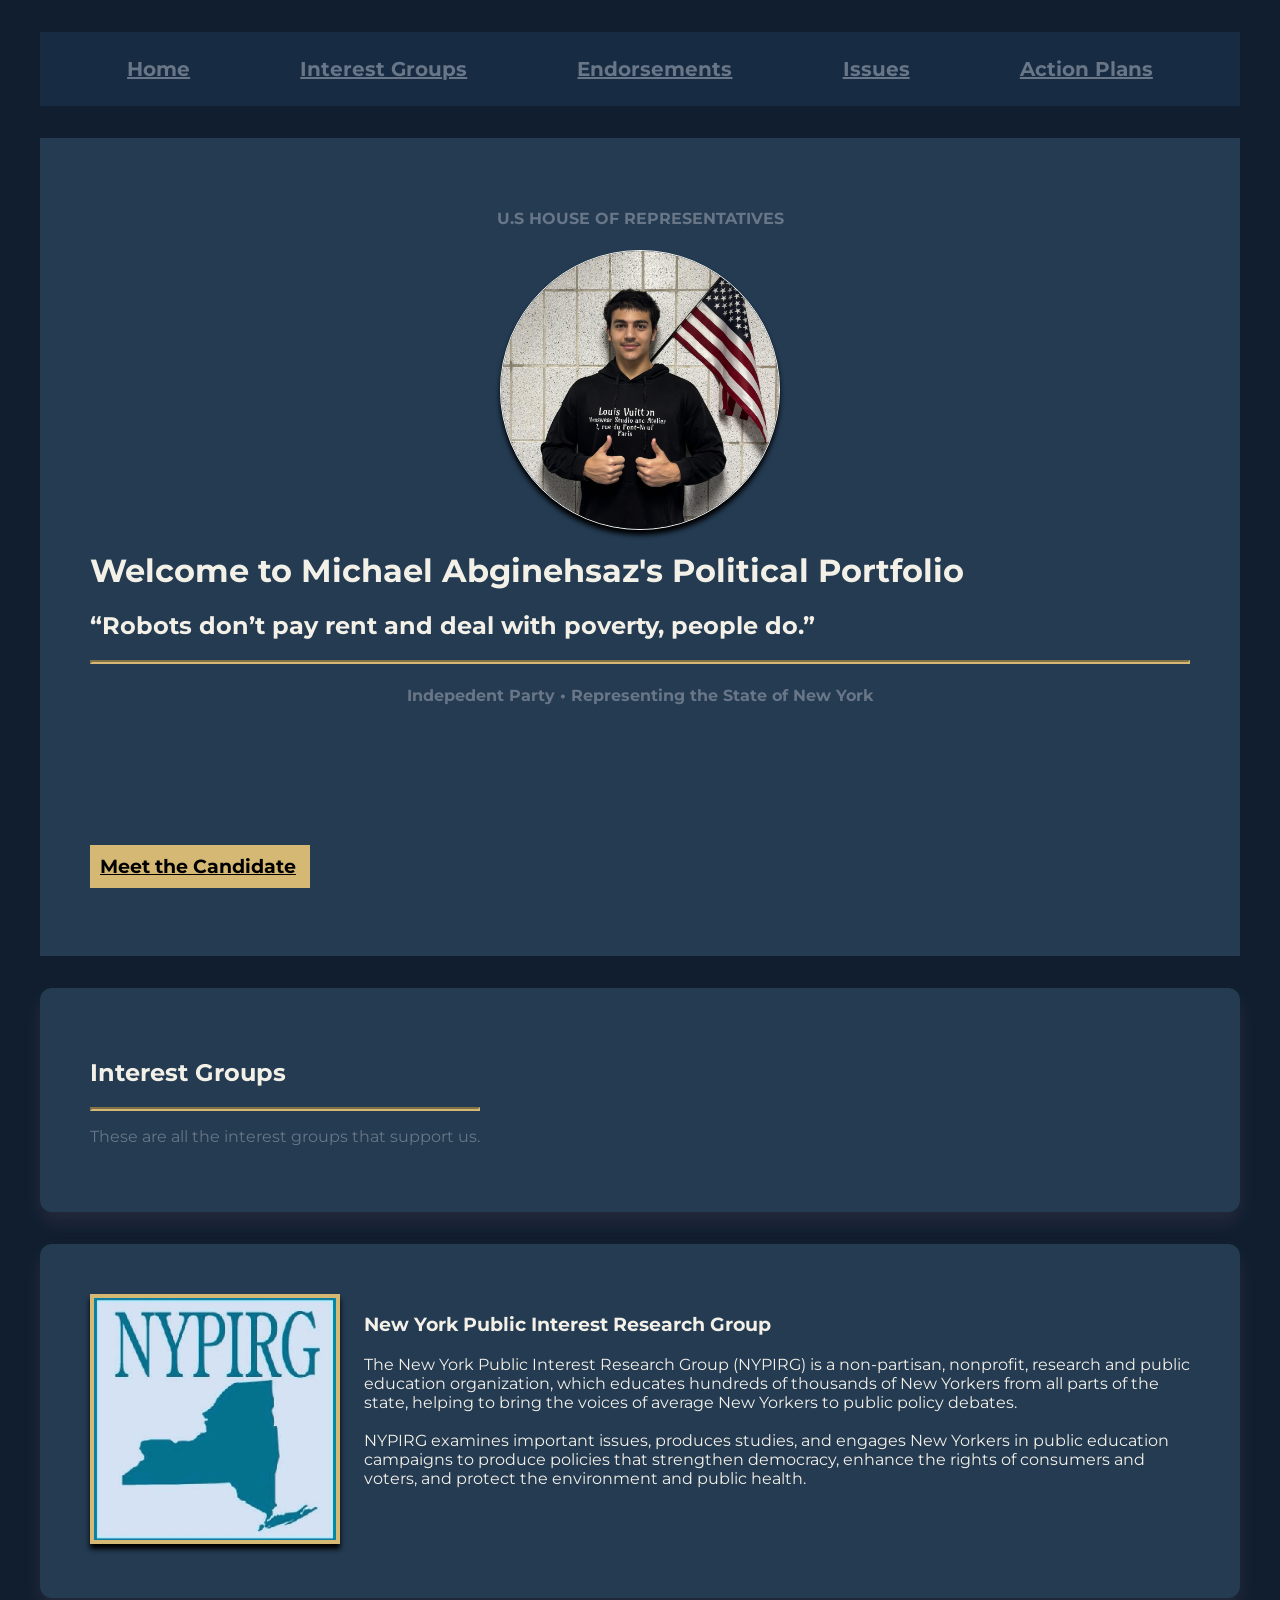
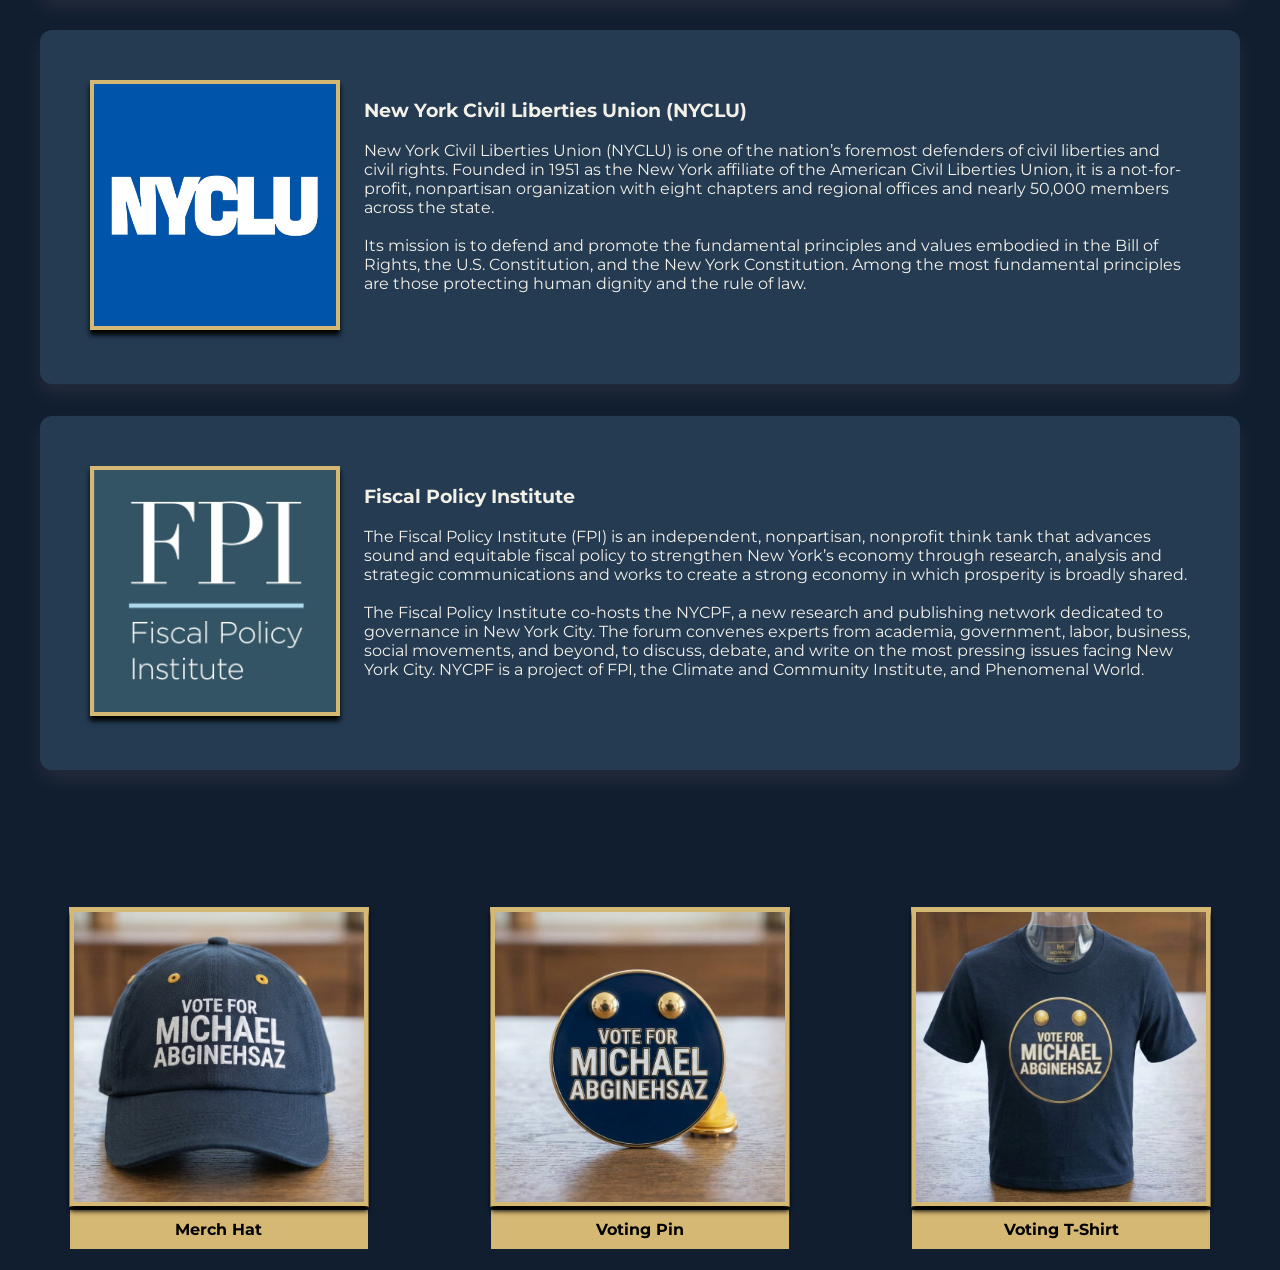
<file: index.html>
<!DOCTYPE html>
<html lang="en">
<head>
    <meta charset="UTF-8">
    <meta name="viewport" content="width=device-width, initial-scale=1.0">
    <title>Congressional Election Project</title>
    <!-- main css stylesheet-->

<link rel="stylesheet" href="main.css" />
<!--fonts-->
  <link rel="preconnect" href="https://fonts.googleapis.com" />
  <link rel="preconnect" href="https://fonts.gstatic.com" crossorigin />
  <link href="https://fonts.googleapis.com/css2?family=Montserrat:wght@300;400;700&display=swap" rel="stylesheet"/>
</head>
<body>
     

 <header>
    <nav class="navbar">
      
    

        <div class="flexc"><a href="index.html">Home</a></div> 
        <div class="flexc"><a href="#interests">Interest Groups</a></div>
        <div class="flexc"><a href="endorsements.html">Endorsements</a></div>
        <div class="flexc"><a href="issues.html">Issues</a></div>
        <div class="flexc"><a href="actionplans.html">Action Plans</a></div>
      

      
    </nav>

 </header>


<div class="main">
  
      <h4>U.S HOUSE OF REPRESENTATIVES</h4>
      <div class="bio">
  <img src="bio.jpg" alt="bioimg">
  </div>
        <h1>Welcome to Michael Abginehsaz's Political Portfolio</h1>
        <h2><b>“Robots don’t pay rent and deal with poverty, people do.”</b></h2>
  <hr>
  <h4>Indepedent Party • Representing the State of New York</h4>
  

      <div class="link">
          <h3 class="meet"><a href="aboutcandidate.html"> Meet the Candidate</a> </h3>

      </div>

</div>
    <!-- front porfolio div space 150px  --> 








    <section class="resource-card">
      <div class="project">

        <div class="reflection">
          <h2 id="interests">Interest Groups</h2>
          <hr>
          <p class="pp">
            These are all the interest groups that support us.
          </p>
        </div>
      </div>
    </section>
    <!--Interest groups ID 2nd on navbar-->

  <section class="resource-card">
      <div class="project">
        <a href="https://www.nypirg.org/">
        <img src="nypirg.gif" alt="nypirg" width="250" height="250">
        </a>

        <div class="reflection">
          <h3>New York Public Interest Research Group</h3>
          
          <p>
            The New York Public Interest Research Group (NYPIRG) is a non-partisan, nonprofit, research and public education organization, which educates hundreds of thousands of New Yorkers from all parts of the state, helping to bring the voices of average New Yorkers to public policy debates.
            <br>
            <br>

NYPIRG examines important issues, produces studies, and engages New Yorkers in public education campaigns  to produce policies that strengthen democracy, enhance the rights of consumers and voters, and protect the environment and public health.
          </p>
         
        </div>  
      </div>
    </section>

<!--Interest Group #2-->

  
    <section class="resource-card">
      <div class="project">
        <a href="https://www.nyclu.org/">
        <img src="nyclu.jpg" alt="nyclu" width="250" height="250">
        </a>

        <div class="reflection">
          <h3> New York Civil Liberties Union (NYCLU) </h3>
          
          <p>
             New York Civil Liberties Union (NYCLU) is one of the nation’s foremost defenders of civil liberties and civil rights. Founded in 1951 as the New York affiliate of the American Civil Liberties Union, it is a not-for-profit, nonpartisan organization with eight chapters and regional offices and nearly 50,000 members across the state.
            <br>
            <br>
Its mission is to defend and promote the fundamental principles and values embodied in the Bill of Rights, the U.S. Constitution, and the New York Constitution. Among the most fundamental principles are those protecting human dignity and the rule of law.

          </p>
         
        </div>  
      </div>
    </section>

<!--Interest Group #3-->

  <section class="resource-card">
      <div class="project">
        <a href="https://fiscalpolicy.org/">
        <img src="fpilogo.jpg" alt="FPI Logo" width="250" height="250">
        </a>

        <div class="reflection">
          <h3> Fiscal Policy Institute
 </h3>
          
          <p>
             The Fiscal Policy Institute (FPI) is an independent, nonpartisan, nonprofit think tank that advances sound and equitable fiscal policy to strengthen New York’s economy through research, analysis and strategic communications and works to create a strong economy in which prosperity is broadly shared.

<br>
            <br>

The Fiscal Policy Institute co-hosts the NYCPF, a new research and publishing network dedicated to governance in New York City. The forum convenes experts from academia, government, labor, business, social movements, and beyond, to discuss, debate, and write on the most pressing issues facing New York City. NYCPF is a project of FPI, the Climate and Community Institute, and Phenomenal World.


          </p>
         
        </div>  
      </div>
    </section>
  
<div class="gallery">

<div class="gallery-item">
  
    <img src="aihat.jpg" alt="Cinque Terre" width="700" height="500">
  <div class="desc"><strong>Merch Hat</strong></div>
</div>

<div class="gallery-item">
  
    <img src="realpins.jpg" alt="Forest" width="700" height="500">
  
  <div class="desc"><strong>Voting Pin</strong></div>
</div>

  
<div class="gallery-item">
  
    <img src="votepin.jpg" alt="Northern Lights" width="700" height="500">

  <div class="desc"><strong>Voting T-Shirt</strong></div>
  
</div>


  
</body>
</html>
</file>
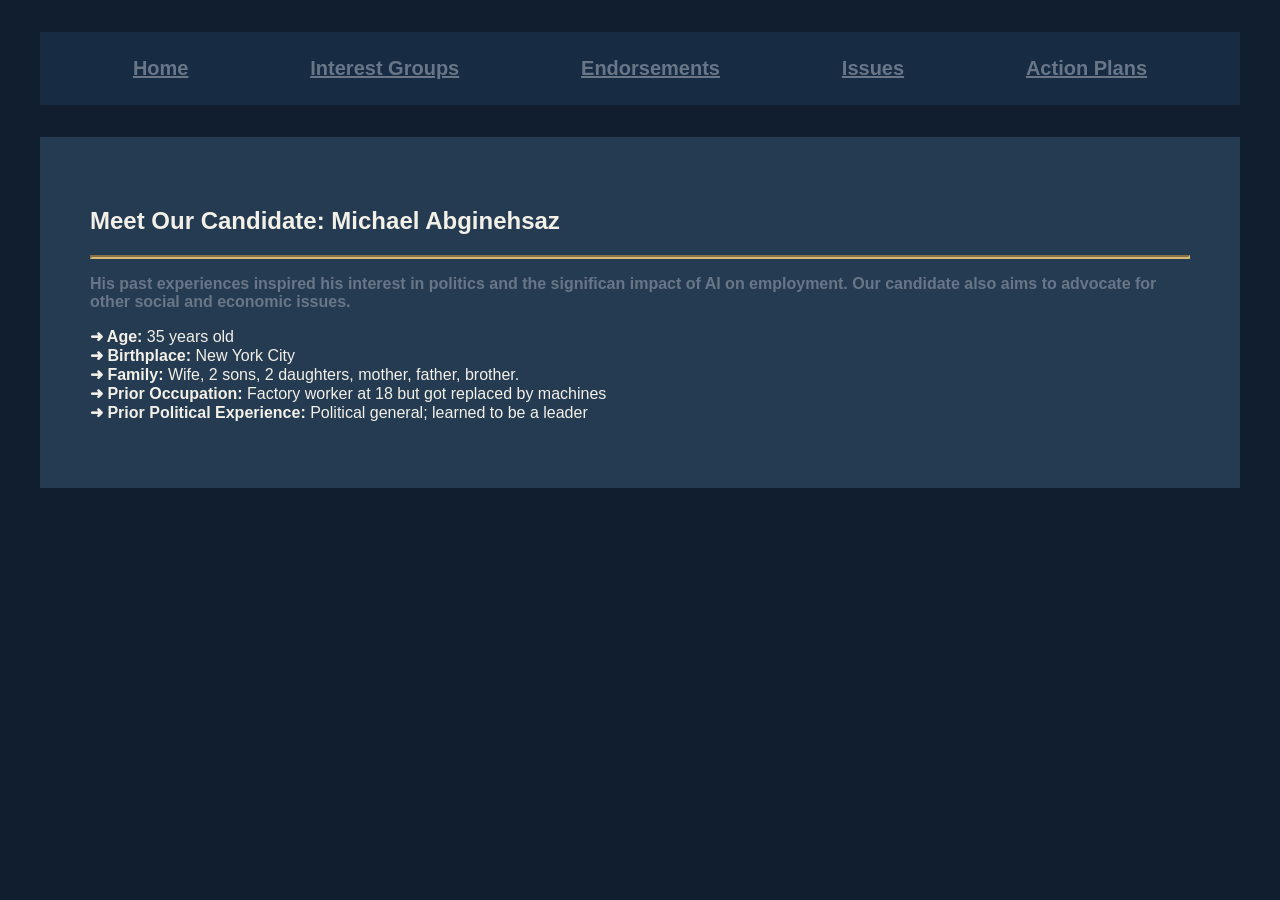
<file: aboutcandidate.html>
<!DOCTYPE html>
<html lang="en">
<head>
    <meta charset="UTF-8">
    <meta name="viewport" content="width=device-width, initial-scale=1.0">
    <link rel="stylesheet" href="aboutcandidate.css">
    <title>Document</title>
</head>
<body>
   <header>
    <nav class="navbar">
      
    

        <div class="flexc"><a href="index.html">Home</a></div> 
        <div class="flexc"><a href="index.html/#interests">Interest Groups</a></div>
        <div class="flexc"><a href="endorsements.html">Endorsements</a></div>
        <div class="flexc"><a href="issues.html">Issues</a></div>
        <div class="flexc"><a href="actionplans.html">Action Plans</a></div>

      

      
    </nav>

 </header>



<div class="main">
    <h2><b>Meet Our Candidate: Michael Abginehsaz</b></h2>

  <hr>
  <p class="grey">His past experiences inspired his interest in politics and the significan impact of AI on employment. Our candidate also aims to advocate for other social and economic issues.</p>
    <p>
        <li><b>➜ Age:</b> 35 years old </li>
        <li><b>➜ Birthplace:</b> New York City </li>
        <li><b>➜ Family:</b> Wife, 2 sons, 2 daughters, mother, father, brother.</li> 
        <li><b>➜ Prior Occupation: </b> Factory worker at 18 but got replaced by machines</li>
        <li><b>➜ Prior Political Experience:</b> Political general; learned to be a leader </li>
      
    </p>
</div>

    
</body>
</html>
</file>
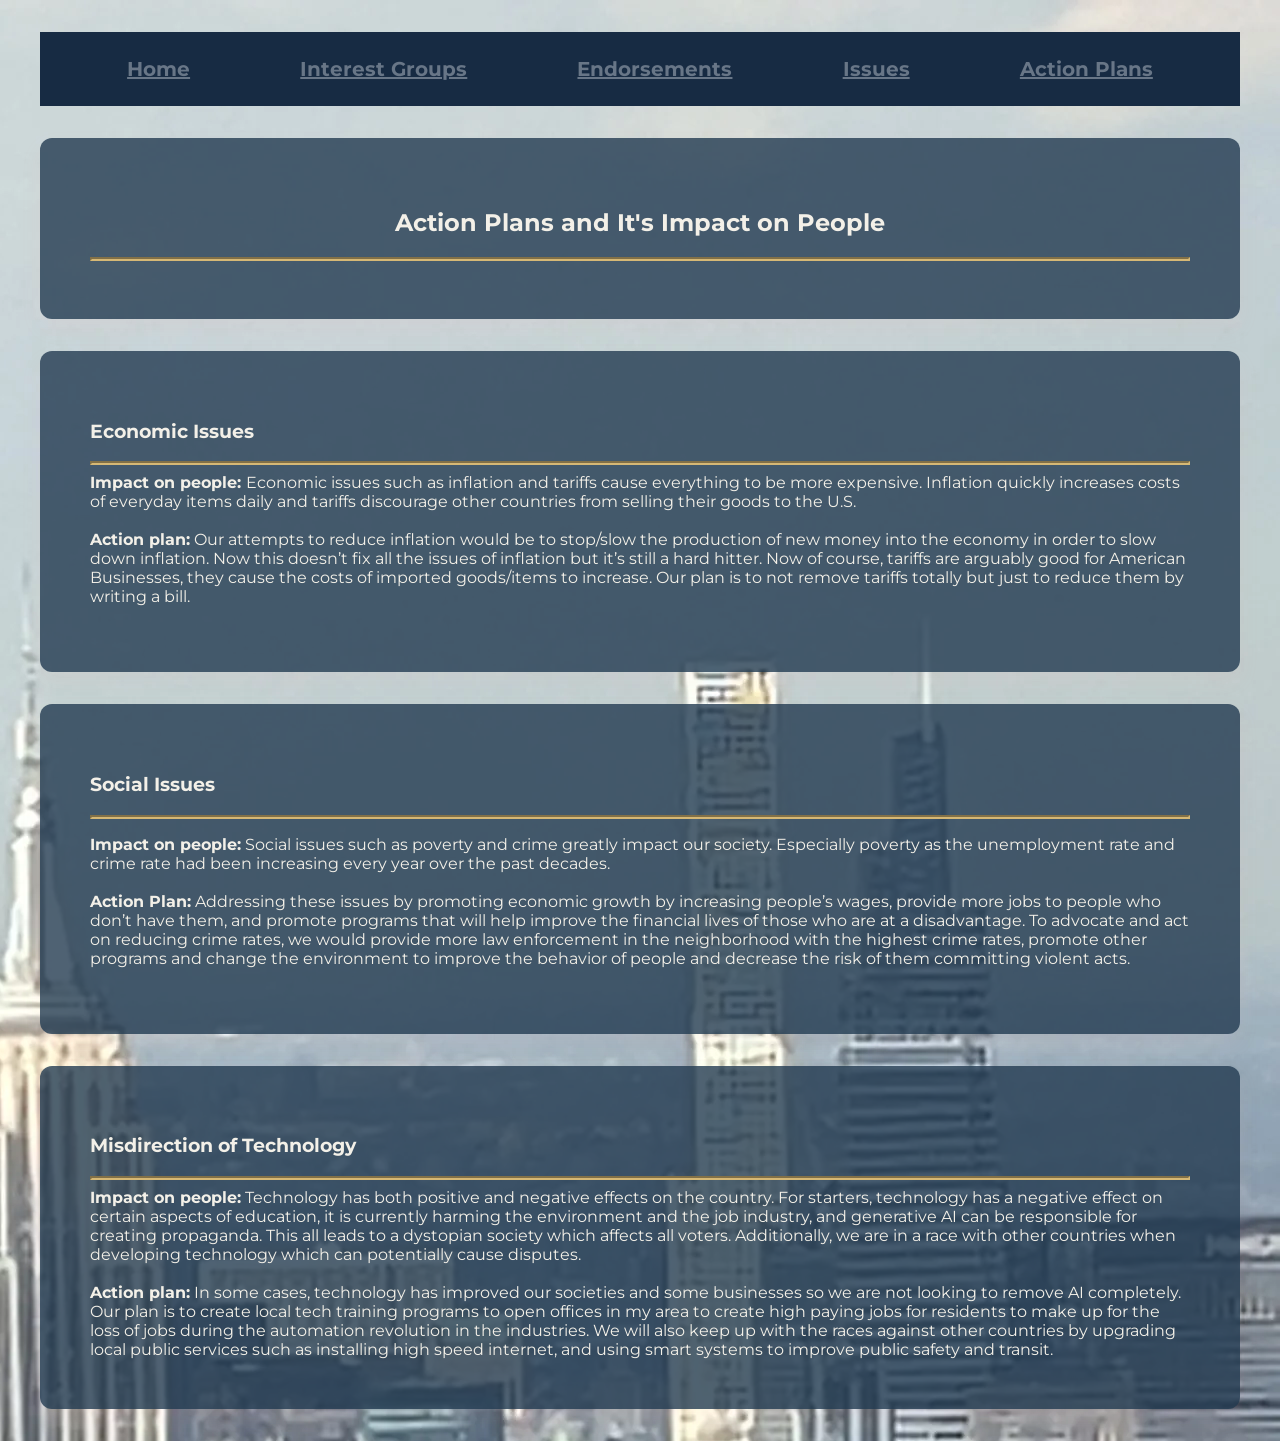
<file: actionplans.html>
<!DOCTYPE html>
<html lang="en">
<head>
    <meta charset="UTF-8">
    <meta name="viewport" content="width=device-width, initial-scale=1.0">
    <title>Congressional Election Project</title>
    <!-- main css stylesheet-->

<link rel="stylesheet" href="actionplans.css" />
<!--fonts-->
  <link rel="preconnect" href="https://fonts.googleapis.com" />
  <link rel="preconnect" href="https://fonts.gstatic.com" crossorigin />
  <link href="https://fonts.googleapis.com/css2?family=Montserrat:wght@300;400;700&display=swap" rel="stylesheet"/>
</head>
<body>
     

 <header>
    <nav class="navbar">
      
    

        <div class="flexc"><a href="index.html">Home</a></div> 
        <div class="flexc"><a href="#interests">Interest Groups</a></div>
        <div class="flexc"><a href="endorsements.html">Endorsements</a></div>
        <div class="flexc"><a href="issues.html">Issues</a></div>
        <div class="flexc"><a href="actionplans.html">Action Plans</a></div>
      

      
    </nav>

 </header>



<section class="resource-card">
      <div class="project">

        <div class="reflection">
          <h2 class="title">Action Plans and It's Impact on People</h2>
          <hr>
          
         

        </div>
      </div>
    </section>

  
   
  


<section class="resource-card">
      <div class="project">

        <div class="reflections">
       <p>
         <h3>Economic Issues</h3>
         <hr>
            
<strong> Impact on people: </strong>Economic issues such as inflation and tariffs cause everything to be more expensive. Inflation quickly increases costs of everyday items daily and tariffs discourage other countries from selling their goods to the U.S.
         <br>
         <br>
<strong>Action plan:</strong> Our attempts to reduce inflation would be to stop/slow the production of new money into the economy in order to slow down inflation. Now this doesn’t fix all the issues of inflation but it’s still a hard hitter. Now of course, tariffs are arguably good for American Businesses, they cause the costs of imported goods/items to increase. Our plan is to not remove tariffs totally but just to reduce them by writing a bill.
  

          </p>
  </div>  
      </div>
    </section>



          <section class="resource-card">
      <div class="project">

        <div class="reflections">
<h3>Social Issues</h3>
<hr>
          <p>
<strong>Impact on people:</strong>
Social issues such as poverty and crime greatly impact our society. Especially poverty as the unemployment rate and crime rate had been increasing every year over the past decades. 
            <br>
            <br>
            <strong>Action Plan:</strong>
Addressing these issues by promoting economic growth by increasing people’s wages, provide more jobs to people who don’t have them, and promote programs that will help improve the financial lives of those who are at a disadvantage. To advocate and act on reducing crime rates, we would provide more law enforcement in the neighborhood with the highest crime rates, promote other programs and change the environment to improve the behavior of people and decrease the risk of them committing violent acts. 
            
          </p>
        </div>  
      </div>
    </section>

 <section class="resource-card">
      <div class="project">

        <div class="reflections">
<h3>Misdirection of Technology</h3>
<hr>
<strong>Impact on people:</strong> Technology has both positive and negative effects on the country. For starters, technology has a negative effect on certain aspects of education, it is currently harming the environment and the job industry, and generative AI can be responsible for creating propaganda. This all leads to a dystopian society which affects all voters. Additionally, we are in a race with other countries when developing technology which can potentially cause disputes.
          <br>
          <br>
<strong>Action plan:</strong> In some cases, technology has improved our societies and some businesses so we are not looking to remove AI completely. Our plan is to create local tech training programs to open offices in my area to create high paying jobs for residents to make up for the loss of jobs during the automation revolution in the industries. We will also keep up with the races against other countries by upgrading local public services such as installing high speed internet, and using smart systems to improve public safety and transit.


          
        </div>  
      </div>
    </section>


  
  
</body>
</html>
</file>
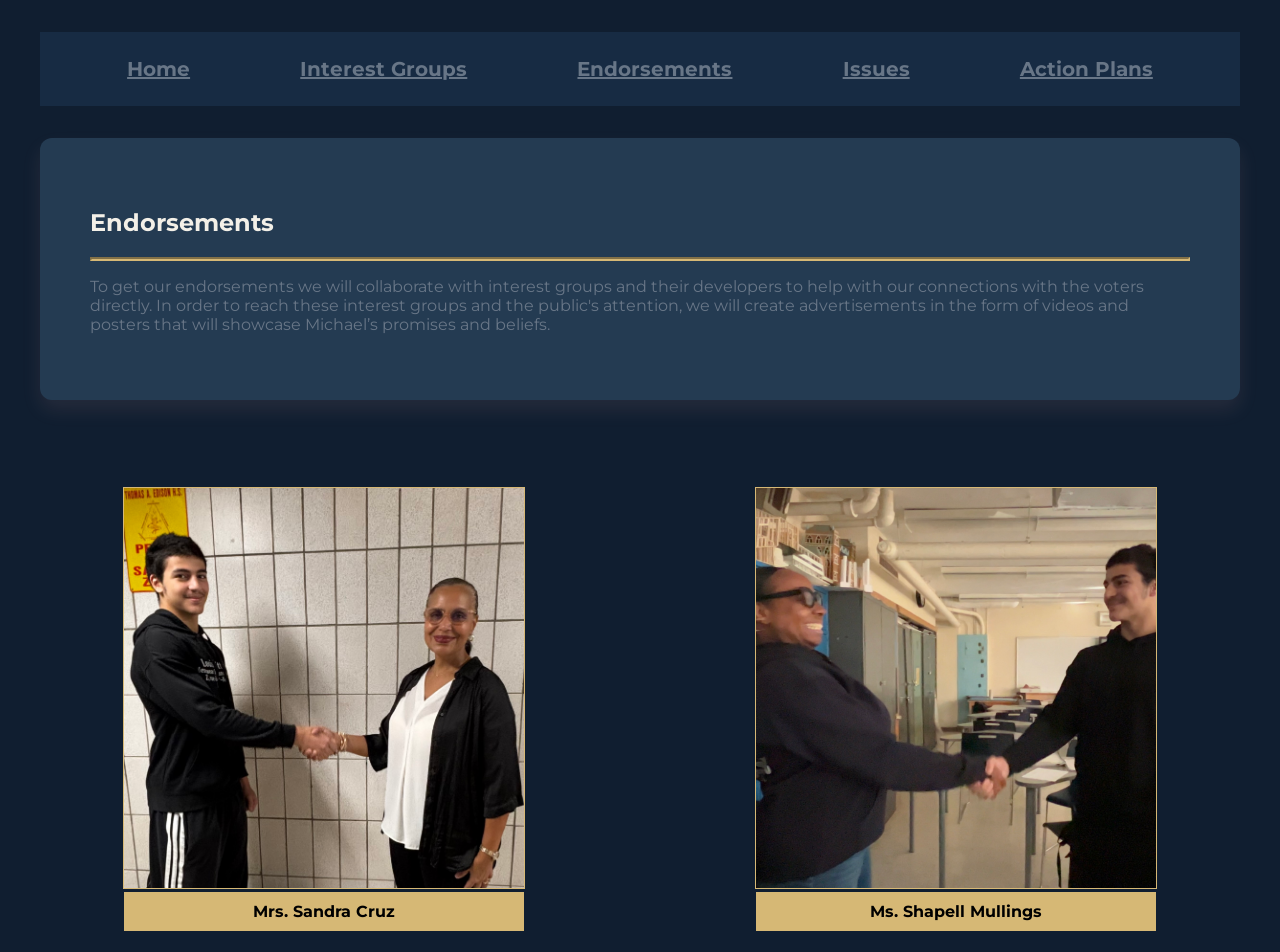
<file: endorsements.html>
<!DOCTYPE html>
<html lang="en">
<head>
    <meta charset="UTF-8">
    <meta name="viewport" content="width=device-width, initial-scale=1.0">
    <title>Congressional Election Project</title>
    <!-- main css stylesheet-->

<link rel="stylesheet" href="endorsements.css" />
<!--fonts-->
  <link rel="preconnect" href="https://fonts.googleapis.com" />
  <link rel="preconnect" href="https://fonts.gstatic.com" crossorigin />
  <link href="https://fonts.googleapis.com/css2?family=Montserrat:wght@300;400;700&display=swap" rel="stylesheet"/>
</head>
<body>
     

 <header>
    <nav class="navbar">
      
    

        <div class="flexc"><a href="index.html">Home</a></div> 
        <div class="flexc"><a href="#interests">Interest Groups</a></div>
        <div class="flexc"><a href="endorsements.html">Endorsements</a></div>
        <div class="flexc"><a href="issues.html">Issues</a></div>
        <div class="flexc"><a href="actionplans.html">Action Plans</a></div>
      

      
    </nav>

 </header>





    <section class="resource-card">
      <div class="project">

        <div class="reflection">
          <h2>Endorsements</h2>
          <hr>
          <p class="pp">
            To get our endorsements we will collaborate with interest groups and their developers to help with our connections with the voters directly. In order to reach these interest groups and the public's attention, we will create advertisements in the form of videos and posters that will showcase Michael’s promises and beliefs. 
          </p>
        </div>
      </div>
    </section>
    <!--Interest groups ID 2nd on navbar-->

  <div class="gallery">

<div class="gallery-item">
  
    <img src="sandracruz.jpg" alt="Cinque Terre" width="800" height="600">
  <div class="desc"><strong>Mrs. Sandra Cruz</strong></div>
</div>

<div class="gallery-item">
  
    <img src="image3.jpg" alt="Forest" width="800" height="600">
  
  <div class="desc"><strong>Ms. Shapell Mullings</strong></div>
</div>

  


</body>
</html>
</file>
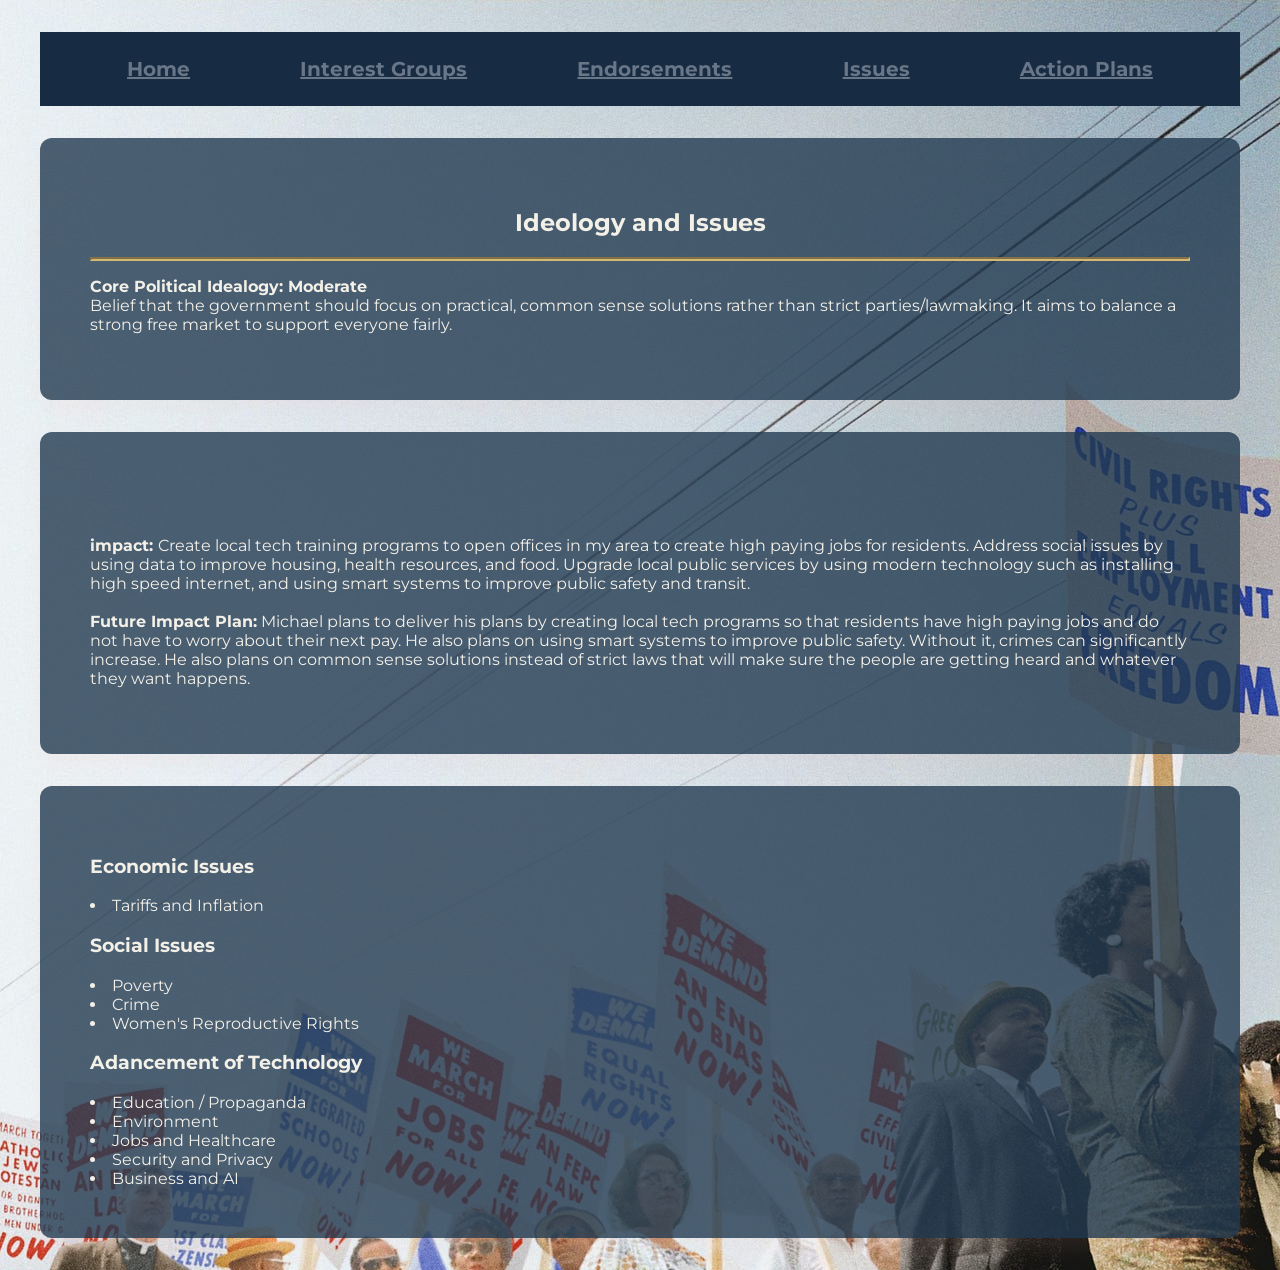
<file: issues.html>
<!DOCTYPE html>
<html lang="en">
<head>
    <meta charset="UTF-8">
    <meta name="viewport" content="width=device-width, initial-scale=1.0">
    <title>Congressional Election Project</title>
    <!-- main css stylesheet-->

<link rel="stylesheet" href="issues.css" />
<!--fonts-->
  <link rel="preconnect" href="https://fonts.googleapis.com" />
  <link rel="preconnect" href="https://fonts.gstatic.com" crossorigin />
  <link href="https://fonts.googleapis.com/css2?family=Montserrat:wght@300;400;700&display=swap" rel="stylesheet"/>
</head>
<body>
     

 <header>
    <nav class="navbar">
      
    

        <div class="flexc"><a href= "index.html">Home</a></div> 
        <div class="flexc"><a href="index.html/#interests">Interest Groups</a></div>
        <div class="flexc"><a href="endorsements.html">Endorsements</a></div>
        <div class="flexc"><a href="issues.html">Issues</a></div>
        <div class="flexc"><a href="actionplans.html">Action Plans</a></div>
      

      
    </nav>

 </header>



<section class="resource-card">
      <div class="project">

        <div class="reflection">
          <h2 class="title">Ideology and Issues</h2>
          <hr>
          
          <p>
<strong>Core Political Idealogy: Moderate</strong>
            
            <br>
            Belief that the government should focus on practical, common sense solutions rather than strict parties/lawmaking. It aims to balance a strong free market to support everyone fairly.

          </p>
        </div>
      </div>
    </section>

  
   
  


<section class="resource-card">
      <div class="project">

        <div class="reflections">
       <p>
<br>
            <br>
<strong> impact: </strong>Create local tech training programs to open offices in my area to create high paying jobs for residents. Address social issues by using data to improve housing, health resources, and food. Upgrade local public services by using modern technology such as installing high speed internet, and using smart systems to improve public safety and transit.
<br>
            <br>
<strong>Future Impact Plan:</strong> Michael plans to deliver his plans by creating local tech programs so that residents have high paying jobs and do not have to worry about their next pay. He also plans on using smart systems to improve public safety. Without it, crimes can significantly increase. He also plans on common sense solutions instead of strict laws that will make sure the people are getting heard and whatever they want happens.

          </p>
  </div>  
      </div>
    </section>



          <section class="resource-card">
      <div class="project">

        <div class="reflections">
           <h3>Economic Issues</h3>
          
          <li>Tariffs and Inflation</li>


          <h3>Social Issues</h3>
<li>Poverty</li>
<li>Crime</li>
<li>Women's Reproductive Rights</li>

<h3>Adancement of Technology</h3>
<li>Education / Propaganda </li>
<li>Environment</li>
<li>Jobs and Healthcare</li>
<li>Security and Privacy</li>
<li>Business and AI</li>
         
        </div>  
      </div>
    </section>




  
  
</body>
</html>
</file>
<file: main.css>
*{
        box-sizing:border-box;
        scroll-behavior:smooth;
}
 @keyframes slideDown{
        from{transform:translateY(-100%); opacity:0;}
        to{transform:translateY(0); opacity:1;}
}
body {
  background-color: #101e30;
  font-family: 'Montserrat', Arial, sans-serif;
  animation: gradientBG 12s ease infinite;
}

/* start of navbar and links in navbar */

.navbar {
  background-color: #172b43;
  padding: 1em 2em;
  display: flex;
  flex-direction: row;
  justify-content: space-around;
  margin-top: 2em;
  margin-right: 2em;
  margin-left: 2em;
  
}

.flexc {
  display: flex;
  flex-direction: row;
  justify-content: space-around;
  padding: 9px;
  font-family: 'Montserrat', Arial, sans-serif;
  text-decoration: none;
  font-weight: bold;
  font-size: 20px;
 }

.flexc {
  background-color: #172B43;
  transition: 0.5s;
}


.flexc:hover::before{
        left:100%;
  
}

.flexc:hover{
        transform:translateY(-10px) scale(1.02);
        box-shadow:0 10px 25px rgba(0,0,0,0.2);
   
}

div.flexc:hover {
  background-color: #d6b875;
  color: #efece1;
}

.flexc a {
   color: #687687;
   
}

.flexc a:hover {
  color: black;
  
}
.flexc a:visited {
  color: #687687;
}

.flexc a:active {
  color: black;
}
/* navbar and links  */


/*link of about candidate start of code*/

.link {
  max-width: 220px;
  padding-top: 100px;
  
}
h3.meet {
    background-color: #d6b875;
    padding-bottom: 10px;
    padding-top: 10px;
    padding-left: 10px;
    padding-right: 10px
}
.link a:hover::before{
        left:100%;
}

.link a:hover {
    color: #435163;
    transform:translateY(-10px) scale(1.02);
    box-shadow:0px 10px 10px rgba(0,0,0,0.2);
   
}
.link a {
  color: black;
}

.link a:active {
  color: black;
}
/*link of about candidate end of code*/





.main {
  animation: fadeIn 1.2s ease;
  padding: 50px;
  justify-content: right;
  margin: 2em;
  background-color: rgb(36, 59, 82, 1);
  color: #f3f0e8
  
}

h4 {
  color: #687687
}

hr {
  border: inset 2px #d6b875
  
}


.resource-card::before{
        content:"";
        position:absolute;
        top:0;
        left:-100%;
        width:100%;
        height:100%;
        background:linear-gradient(120deg, transparent, rgba(181,126,220,0.2), transparent);
        transition:0.5s;
      }
.resource-card {
  background-color: rgb(36, 59, 82);
  margin: 2em ;
  padding: 50px;
  border-radius: 12px;
  box-shadow: 0 10px 20px rgb(255, 179, 179, 0.09);
  overflow:hidden;
  color: #f3f0e8
}



/* =========================
   BIO SECTION
========================= */
.bio {
  display: flex;
  justify-content: center;
  
}

.bio img {
  height: 280px;
  width: 280px;
  transition: 0.8s;
  border-radius: 50%;
}

  
.bio img {
  transition: 0.8s;
  border-radius: 50%;
  border: 1px solid;
}



div.gallery {
  display: flex;
  flex-wrap: wrap;
  justify-content: space-around;
  padding-top: 100px;
  padding-bottom: 50px;

}

div.gallery-item {
  margin: 5px;
  border: 1px solid #d6b875;
  width: 300px;
  height: 300px;
  

}

div.gallery-item:hover {
  border: 1px solid;
}

div.gallery-item img {
  width: 100%;
  height: auto;
  color: #f3f0e8;
}

div.gallery-item div.desc {
  
  padding: 10px;
  text-align: center;
  background-color: #d6b875;
  padding-top: 10px;
  padding-left: 10px;
  padding-right: 10px;
  
}


.main h4 {
  display: flex;
  justify-content: center;
}

/*====== IMAGES OF INTEREST GROUPS TRANSITION XY==== */
img{
    
        border: 4px solid #d6b875;
        transition:0.3s;
        box-shadow: 0px 5px 5px black;
       
      }

img::before{
        
        background:linear-gradient(120deg, transparent, rgb(186, 241, 242,0.2), transparent);
        transition:0.5s;
      }

      img:hover::before{
        left:100%;
      }

      img:hover{
        transform:translateY(-10px) scale(1.02);
        box-shadow:0 20px 25px rgba(0,0,0,0.2);
      }




.bio-text h1 {
  margin-bottom: 0.2em;
}

.bio-text h4 {
  margin-top: 0;
  font-weight: normal;
  color: #243b52;
}

/* =========================
   PROJECT LAYOUT
========================= */
.project {
  display: flex;
  gap: 1.5em;
  align-items: flex-start;
}
.pp {
  color: #687687
}
</file>
<file: aboutcandidate.css>
body {
  background-color: #101e30;
  font-family: 'Montserrat', Arial, sans-serif;
}




.navbar {
  background-color: #172b43;
  padding: 1em 2em;
  display: flex;
  flex-direction: row;
  justify-content: space-around;
  margin-top: 2em;
  margin-right: 2em;
  margin-left: 2em;
  
}

.flexc {
  display: flex;
  flex-direction: row;
  justify-content: space-around;
  padding: 9px;
  font-family: 'Montserrat', Arial, sans-serif;
  text-decoration: none;
  font-weight: bold;
  font-size: 20px;
 }

.flexc {
  background-color: #172B43;
  transition: 0.5s;
}


.flexc:hover::before{
        left:100%;
  
}
.flexc:hover{
        transform:translateY(-10px) scale(1.02);
        box-shadow:0 10px 25px rgba(0,0,0,0.2);
   
}

div.flexc:hover {
  background-color: #d6b875;
  color: #efece1;
}

.flexc a {
   color: #687687;
   
}

.flexc a:hover {
  color: black;
  
}
.flexc a:visited {
  color: #687687;
}

.flexc a:active {
  color: black;
}
/* navbar and links  */




.main {
  padding: 50px;
  justify-content: right;
  margin: 2em;
  list-style: none;
  background-color: rgb(36, 59, 82, 1);
  color: #f3f0e8
  
}

hr {
  border: inset 2px #d6b875
  
}


.grey {
  color: #687687;
  font-weight: bold;
}
</file>
<file: actionplans.css>
body {
  background-image: url("actionplan.jpg");
  font-family: 'Montserrat', Arial, sans-serif;
  background-repeat: no-repeat;
  background-position: right top;
}


/* start of navbar and links in navbar */

.navbar {
  background-color: rgb(23,43,67);
  padding: 1em 2em;
  display: flex;
  flex-direction: row;
  justify-content: space-around;
  margin-top: 2em;
  margin-right: 2em;
  margin-left: 2em;
  
}

.flexc {
  text-decoration: none;
  display: flex;
  flex-direction: row;
  justify-content: space-around;
  padding: 9px;
  font-family: 'Montserrat', Arial, sans-serif;
  font-weight: bold;
  font-size: 20px
  
 }

.flexc {
  background-color: rgb(23,43,67);
  transition: 0.5s;
}

div.flexc:hover {
  background-color: #d6b875;
  color: #efece1;
  transform:scale(1.05);

}

.flexc a {
   color: #687687;
   
}

.flexc a:hover {
  color: black;
  transform:scale(1.05);
  
}
.flexc a:visited {
  color: #687687;
}

.flexc a:active {
  color: black;
}
/* navbar and links  */

@keyframes fadeUp{
        from{opacity:0; transform:translateY(30px);}
        to{opacity:1; transform:translateY(0);}
      }

/*link of about candidate start of code*/

.link {
  max-width: 220px;
  padding-top: 100px;
}
h3.meet {
    background-color: #d6b875;
    padding-bottom: 10px;
    padding-top: 10px;
    padding-left: 10px;
    padding-right: 10px
}

.link a:hover {
    color: #435163;
    transform:scale(1.05);
}
.link a {
  color: black;
}

.link a:active {
  color: black;
}
/*link of about candidate end of code*/






hr {
  border: inset 2px #d6b875
  
}


.resource-card {
  background-color: rgb(36, 59, 82, 0.8);
  margin: 2em ;
  padding: 50px;
  border-radius: 12px;
  box-shadow: 0 10px 20px rgb(255, 179, 179, 0.09);
  
  color: #f3f0e8
}

/* =========================
   BIO SECTION
========================= */
.bio {
  display: flex;
  flex-direction: column;
  align-items: center;
  text-align: center;
}

.bio-pic img {
  width: 200px;
  height: 200px;
  border-radius: 50%;
  border: 3px solid #101e30;
  object-fit: cover;
}

.bio-text h1 {
  margin-bottom: 0.2em;
}

.bio-text h4 {
  margin-top: 0;
  font-weight: normal;
  color: #243b52;
}

/* =========================
   PROJECT LAYOUT
========================= */
.projects {
  display: flex;
  gap: 1.5em;
  align-items: flex-start;
}
.pp {
  color: #687687
}

.title {
  display: flex;
  justify-content: center;
  
}
</file>
<file: endorsements.css>
body {
  background-color: #101e30;
  font-family: 'Montserrat', Arial, sans-serif;
}


/* start of navbar and links in navbar */

.navbar {
  background-color: #172b43;
  padding: 1em 2em;
  display: flex;
  flex-direction: row;
  justify-content: space-around;
  margin-top: 2em;
  margin-right: 2em;
  margin-left: 2em;
  
}

.flexc {
  display: flex;
  flex-direction: row;
  justify-content: space-around;
  padding: 9px;
  font-family: 'Montserrat', Arial, sans-serif;
  text-decoration: none;
  font-weight: bold;
  font-size: 20px;
 }

.flexc {
  background-color: #172B43;
  transition: 0.5s;
}


.flexc:hover::before{
        left:100%;
  
}
.flexc:hover{
        transform:translateY(-10px) scale(1.02);
        box-shadow:0 10px 25px rgba(0,0,0,0.2);
   
}

div.flexc:hover {
  background-color: #d6b875;
  color: #efece1;
}

.flexc a {
   color: #687687;
   
}

.flexc a:hover {
  color: black;
  
}
.flexc a:visited {
  color: #687687;
}

.flexc a:active {
  color: black;
}
/* navbar and links  */


/*link of about candidate start of code*/

 div.gallery {
  display: flex;
  flex-wrap: wrap;
  justify-content: space-around;
  padding-top: 50px;
  padding-bottom: 50px;

}

div.gallery-item {
  margin: 5px;
  border: 1px solid #d6b875;
  width: 400px;
  height: 400px;
  

}

div.gallery-item:hover {
  border: 1px solid;
}

div.gallery-item img {
  width: 100%;
  height: auto;
  color: #f3f0e8;
}

div.gallery-item div.desc {
  
  padding: 10px;
  text-align: center;
  background-color: #d6b875;
  padding-top: 10px;
  padding-left: 10px;
  padding-right: 10px;
}


.link a:hover {
    color: #435163;
}
.link a {
  color: black;
}

.link a:active {
  color: black;
}
/*link of about candidate end of code*/





.main {
  padding: 50px;
  justify-content: right;
  margin: 2em;
  background-color: rgb(36, 59, 82, 1);
  color: #f3f0e8
    
}

h4 {
  color: #687687
}

hr {
  border: inset 2px #d6b875
  
}



.resource-card {
  background-color: rgb(36, 59, 82);
  margin: 2em ;
  padding: 50px;
  border-radius: 12px;
  box-shadow: 0 10px 20px rgb(255, 179, 179, 0.09);
  
  color: #f3f0e8
}

/* =========================
   BIO SECTION
========================= */
.bio {
  display: flex;
  flex-direction: column;
  align-items: center;
  text-align: center;
}

.bio-pic img {
  width: 150px;
  height: 150px;
  border-radius: 50%;
  border: 3px solid #101e30;
  object-fit: cover;
}

.bio-text h1 {
  margin-bottom: 0.2em;
}

.bio-text h4 {
  margin-top: 0;
  font-weight: normal;
  color: #243b52;
}

/* =========================
   PROJECT LAYOUT
========================= */
.project {
  display: flex;
  gap: 1.5em;
  align-items: flex-start;
}
.pp {
  color: #687687
}
</file>
<file: issues.css>
body {
  background-image: url("backgroundmain.jpg");
  font-family: 'Montserrat', Arial, sans-serif;
  background-repeat: no-repeat;
  background-position: right top;
}


/* start of navbar and links in navbar */

*{
        box-sizing:border-box;
        scroll-behavior:smooth;
}
 @keyframes slideDown{
        from{transform:translateY(-100%); opacity:0;}
        to{transform:translateY(0); opacity:1;}
}


/* start of navbar and links in navbar */

.navbar {
  background-color: #172b43;
  padding: 1em 2em;
  display: flex;
  flex-direction: row;
  justify-content: space-around;
  margin-top: 2em;
  margin-right: 2em;
  margin-left: 2em;
  
}

.flexc {
  display: flex;
  flex-direction: row;
  justify-content: space-around;
  padding: 9px;
  font-family: 'Montserrat', Arial, sans-serif;
  text-decoration: none;
  font-weight: bold;
  font-size: 20px;
 }

.flexc {
  background-color: #172B43;
  transition: 0.5s;
}


.flexc:hover::before{
        left:100%;
  
}

.flexc:hover{
        transform:translateY(-10px) scale(1.02);
        box-shadow:0 10px 25px rgba(0,0,0,0.2);
   
}

div.flexc:hover {
  background-color: #d6b875;
  color: #efece1;
}

.flexc a {
   color: #687687;
   
}

.flexc a:hover {
  color: black;
  
}
.flexc a:visited {
  color: #687687;
}

.flexc a:active {
  color: black;
}
/* navbar and links  */

@keyframes fadeUp{
        from{opacity:0; transform:translateY(30px);}
        to{opacity:1; transform:translateY(0);}
      }

/*link of about candidate start of code*/

.link {
  max-width: 220px;
  padding-top: 100px;
}
h3.meet {
    background-color: #d6b875;
    padding-bottom: 10px;
    padding-top: 10px;
    padding-left: 10px;
    padding-right: 10px
}

.link a:hover {
    color: #435163;
    transform:scale(1.05);
}
.link a {
  color: black;
}

.link a:active {
  color: black;
}
/*link of about candidate end of code*/






hr {
  border: inset 2px #d6b875
  
}


.resource-card {
  background-color: rgb(36, 59, 82, 0.8);
  margin: 2em ;
  padding: 50px;
  border-radius: 12px;
  box-shadow: 0 10px 20px rgb(255, 179, 179, 0.09);
  
  color: #f3f0e8
}

/* =========================
   BIO SECTION
========================= */
.bio {
  display: flex;
  flex-direction: column;
  align-items: center;
  text-align: center;
}

.bio-pic img {
  width: 200px;
  height: 200px;
  border-radius: 50%;
  border: 3px solid #101e30;
  object-fit: cover;
}

.bio-text h1 {
  margin-bottom: 0.2em;
}

.bio-text h4 {
  margin-top: 0;
  font-weight: normal;
  color: #243b52;
}

/* =========================
   PROJECT LAYOUT
========================= */
.project {
  display: flex;
  gap: 1.5em;
  align-items: flex-start;
}
.pp {
  color: #687687
}

.title {
  display: flex;
  justify-content: center;
  
}
</file>
